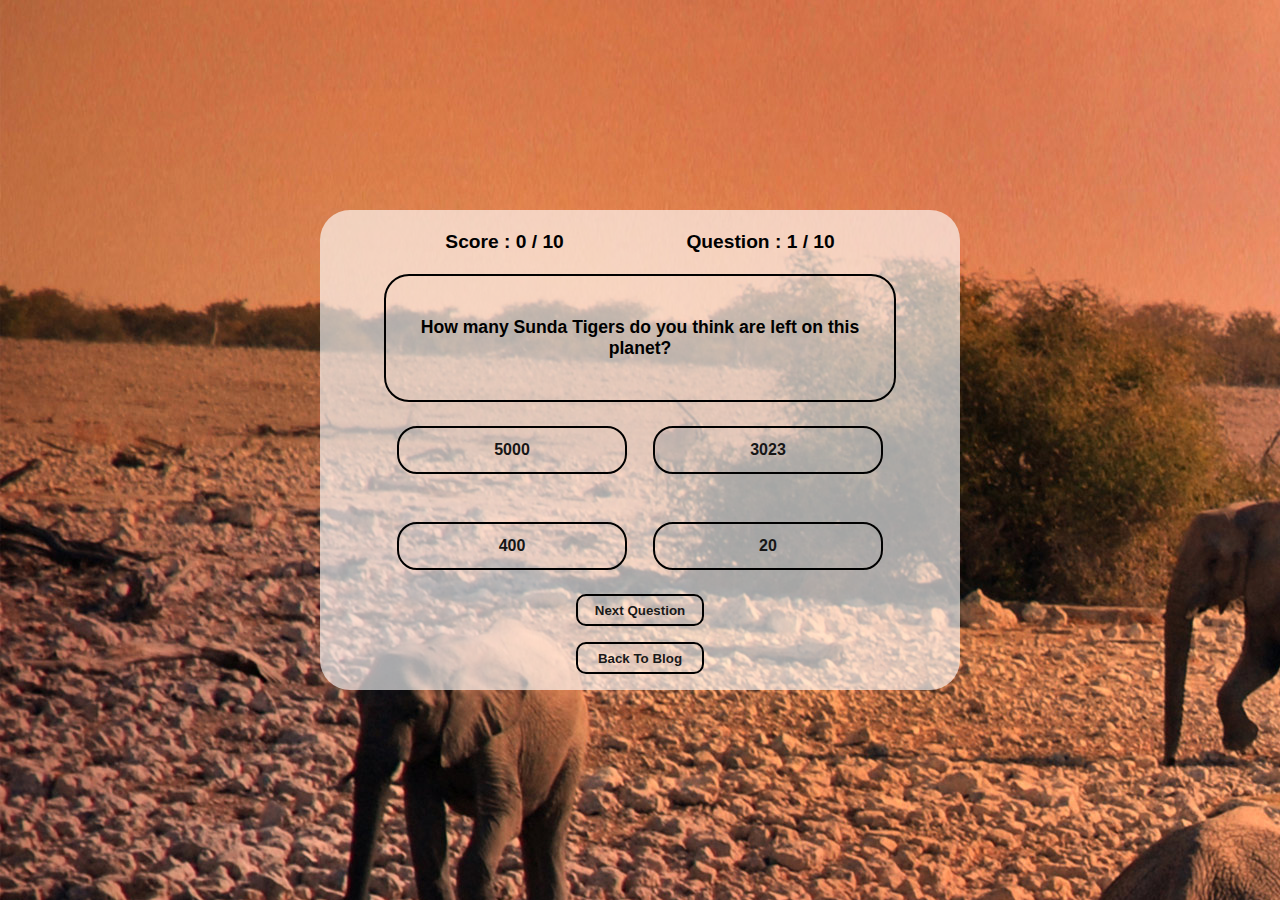
<file: Code/quizindex.html>
<!DOCTYPE html>
<html lang="en">
<head>
    <meta charset="UTF-8">
    <meta http-equiv="X-UA-Compatible" content="IE=edge">
    <meta name="viewport" content="width=device-width, initial-scale=1.0">
    <title>QUIZ</title>
    <link rel="stylesheet" href="quizstyle.css">
</head>

    <body onload="NextQuestion(0)">
        <main>
          
            <div class="modal-container" id="score-modal">
    
                <div class="modal-content-container">
    
                    <h1>Congratulations, Quiz Completed.</h1>
    
                    <div class="grade-details">
                        <p>Attempts : 10</p>
                        <p>Wrong Answers : <span id="wrong-answers"></span></p>
                        <p>Right Answers : <span id="right-answers"></span></p>
                        <p>Grade : <span id="grade-percentage"></span>%</p>
                        <p ><span id="remarks"></span></p>
                    </div>
    
                    <div class="modal-button-container">
                        <button onclick="closeScoreModal()">Continue</button>
                    </div>
    
                </div>
            </div>
    
            <div class="game-quiz-container">
    
                <div class="game-details-container">
                    <h1>Score : <span id="player-score"></span> / 10</h1>
                    <h1> Question : <span id="question-number"></span> / 10</h1>
                </div>
    
                <div class="game-question-container">
                    <h1 id="display-question"></h1>
                </div>
    
                <div class="game-options-container">
    
                   <div class="modal-container" id="option-modal">
    
                        <div class="modal-content-container">
                             <h1>Please Pick An Option</h1>
    
                             <div class="modal-button-container">
                                <button onclick="closeOptionModal()">Continue</button>
                            </div>
    
                        </div>
    
                   </div>
    
                    <span>
                        <input type="radio" id="option-one" name="option" class="radio" value="optionA" />
                        <label for="option-one" class="option" id="option-one-label"></label>
                    </span>
    
    
                    <span>
                        <input type="radio" id="option-two" name="option" class="radio" value="optionB" />
                        <label for="option-two" class="option" id="option-two-label"></label>
                    </span>
    
    
                    <span>
                        <input type="radio" id="option-three" name="option" class="radio" value="optionC" />
                        <label for="option-three" class="option" id="option-three-label"></label>
                    </span>
    
    
                    <span>
                        <input type="radio" id="option-four" name="option" class="radio" value="optionD" />
                        <label for="option-four" class="option" id="option-four-label"></label>
                    </span>
    
    
                </div>
    
                <div class="next-button-container">
                    <button onclick="handleNextQuestion()">Next Question</button>
                </div>

                <div class="back-button-container" >
                    <button onclick="window.location.href='index.html'" >Back To Blog</button>
                </div>
    
            </div>
        </main>
        <script src="quizscript.js"></script>
    </body>
</body>
</html>
</file>
<file: Code/quizstyle.css>
*{
    margin: 0;
    padding: 0;
    box-sizing: border-box;
    
}

html, body{
    height: 100%;
}

body{
    font-family: Arial, Helvetica, sans-serif;

}

main{
    width: 100%;
    min-height: 100vh;
    display: flex;
    flex-direction: column;
    justify-content: center;
    align-items: center;
    background-image:url("why-wildlife.jpg"); 
}

.game-quiz-container{
    width: 40rem;
    height: 30rem;
    background: rgba(255, 255, 255, 0.639);
    display: flex;
    flex-direction: column;
    align-items: center;
    justify-content: space-around;
    border-radius: 30px;
}

.game-details-container{
    width: 80%;
    height: 4rem;
    display: flex;
    justify-content: space-around;
    align-items: center;
}

.game-details-container h1{
    font-size: 1.2rem;
}

.game-question-container{
    width: 80%;
    height: 8rem;
    display: flex;
    align-items: center;
    justify-content: center;
    border: 2px solid rgb(0, 0, 0);
    border-radius: 25px;
}

.game-question-container h1{
    font-size: 1.1rem;
    text-align: center;
    padding: 3px;
}

.game-options-container{
    width: 80%;
    height: 12rem;
    display: flex;
    flex-wrap: wrap;
    align-items: center;
    justify-content: space-around;
}

.game-options-container span{
    width: 45%;
    height: 3rem;
    border: 2px solid rgb(0, 0, 0);
    border-radius: 20px;
    overflow: hidden;
}
span label{
    width: 100%;
    height: 100%;
    display: flex;
    align-items: center;
    justify-content: center;
    cursor: pointer;
    transition: transform 0.3s;
    font-weight: 600;
    color: rgb(22, 22, 22);
}

span label:hover{
    -ms-transform: scale(1.12);
    -webkit-transform: scale(1.12);
    transform: scale(1.12);
    color: rgb(124, 112, 112);
}

input[type="radio"] {
    position: relative;
    display: none;
}


input[type=radio]:checked ~ .option {
    background: paleturquoise;
}

.next-button-container{
    width: 50%;
    height: 3rem;
    display: flex;
    justify-content: center;
}
.next-button-container button{
    width: 8rem;
    height: 2rem;
    border-radius: 10px;
    background: none;
    color: rgb(25, 25, 25);
    font-weight: 600;
    border: 2px solid rgb(0, 0, 0);
    cursor: pointer;
    outline: none;
}
.next-button-container button:hover{
    background-color: rgb(133, 133, 133);
}

.back-button-container{
    width: 50%;
    height: 3rem;
    display: flex;
    justify-content: center;
}

.back-button-container button{
    width: 8rem;
    height: 2rem;
    border-radius: 10px;
    background: none;
    color: rgb(25, 25, 25);
    font-weight: 600;
    border: 2px solid rgb(0, 0, 0);
    cursor: pointer;
    outline: none;
}

.back-button-container button:hover{
    background-color: rgb(133, 133, 133);
}

.modal-container{
    display: none;
    position: fixed;
    z-index: 1; 
    left: 0;
    top: 0;
    width: 100%; 
    height: 100%; 
    overflow: auto; 
    background-color: rgb(0,0,0); 
    flex-direction: column;
    align-items: center;
    justify-content: center; 
    -webkit-animation: fadeIn 1.2s ease-in-out;
    animation: fadeIn 1.2s ease-in-out;
}

.modal-content-container{
    height: 20rem;
    width: 25rem;
    background-color: rgb(43, 42, 42);
    display: flex;
    flex-direction: column;
    align-items: center;
    justify-content: space-around;
    border-radius: 25px;
}

.modal-content-container h1{
    font-size: 1.3rem;
    height: 3rem;
    color: lightgray;
    text-align: center;
}

.grade-details{
    width: 15rem;
    height: 10rem;
    display: flex;
    flex-direction: column;
    align-items: center;
    justify-content: space-around;
}

.grade-details p{
    color: white;
    text-align: center;
}

.modal-button-container{
    height: 2rem;
    width: 100%;
    display: flex;
    align-items: center;
    justify-content: center;
}

.modal-button-container button{
    width: 10rem;
    height: 2rem;
    background: none;
    outline: none;
    border: 1px solid rgb(252, 242, 241);
    color: white;
    font-size: 1.1rem;
    cursor: pointer;
    border-radius: 20px;
}
.modal-button-container button:hover{
    background-color: rgb(83, 82, 82);
}

@media(min-width : 300px) and (max-width : 350px){
    .game-quiz-container{
        width: 90%;
        height: 80vh;
     }
     .game-details-container h1{
        font-size: 0.8rem;
     }

     .game-question-container{
        height: 6rem;
     }
     .game-question-container h1{
       font-size: 0.9rem;
    }

    .game-options-container span{
        width: 90%;
        height: 2.5rem;
    }
    .game-options-container span label{
        font-size: 0.8rem;
    }
    .modal-content-container{
        width: 90%;
        height: 25rem;
    }

    .modal-content-container h1{
        font-size: 1.2rem;
    }
}

@media(min-width : 350px) and (max-width : 700px){
   .game-quiz-container{
       width: 90%;
       height: 80vh;
    }
    .game-details-container h1{
        font-size: 1rem;
    }

    .game-question-container{
        height: 8rem;
    }

    .game-question-container h1{
        font-size: 0.9rem;
     }

    .game-options-container span{
        width: 90%;
    }
    .modal-content-container{
        width: 90%;
        height: 25rem;   
    }
    .modal-content-container h1{
        font-size: 1.2rem;
    }
}

@keyframes fadeIn {
    from {opacity: 0;}
    to {opacity:1 ;}
  }

  @-webkit-keyframes fadeIn {
    from {opacity: 0;}
    to {opacity: 1;}
  }
</file>
